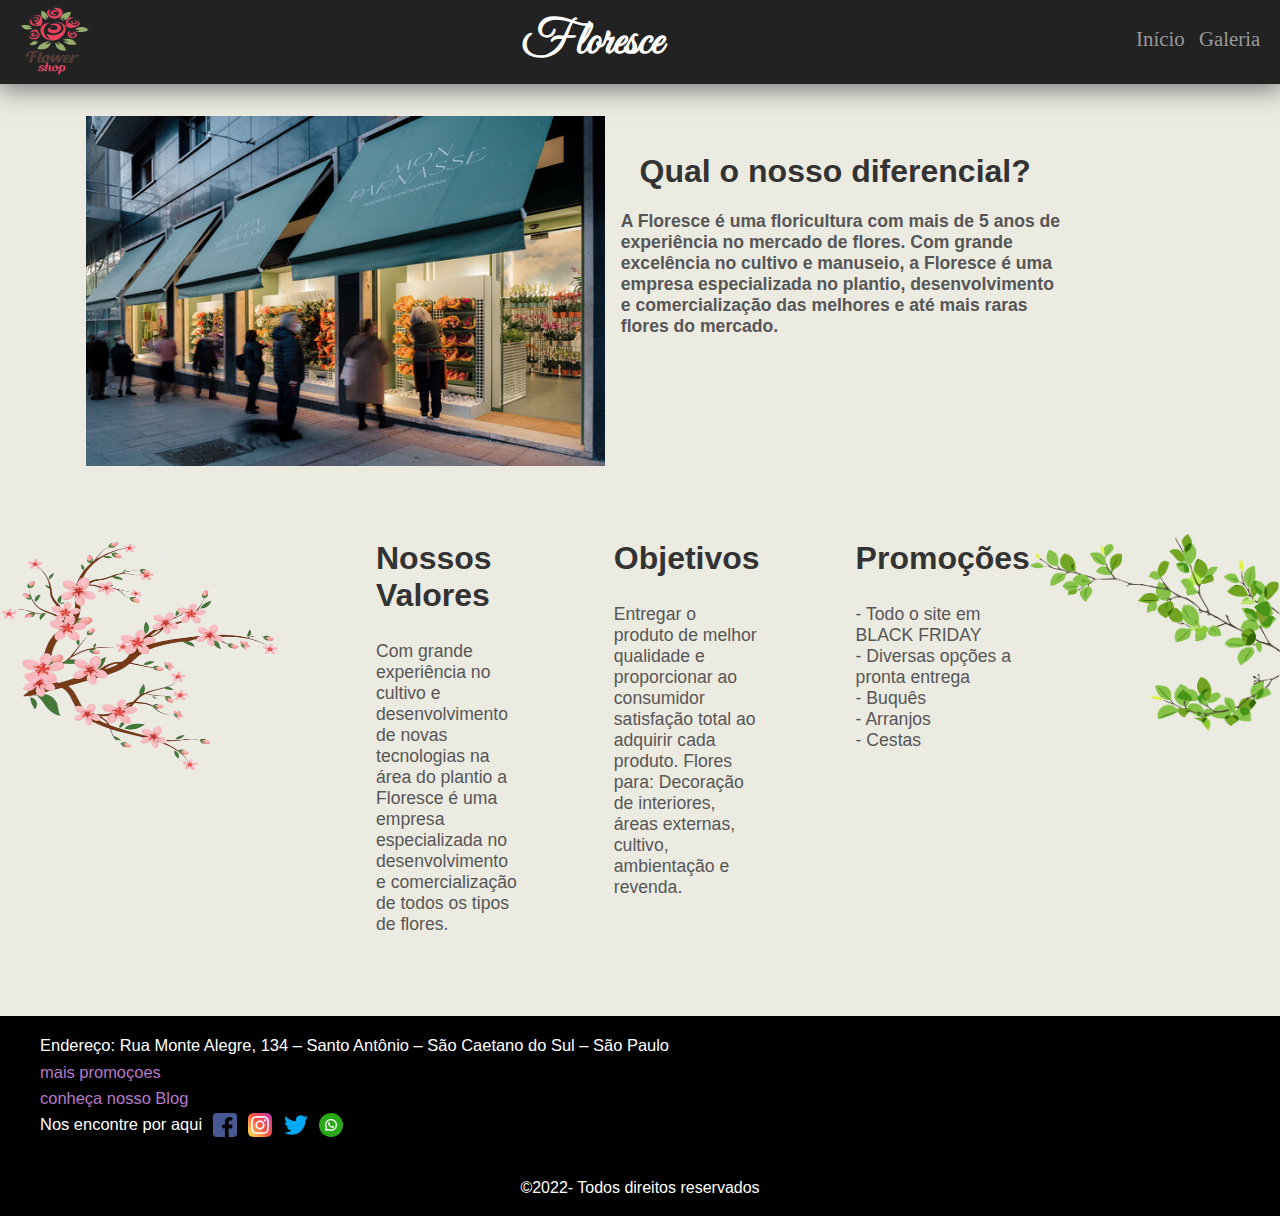
<file: index.html>
<!DOCTYPE html>
<html prefix="og: https://ogp.me/ns#">
  <head>
    <meta charset="UTF-8" />
    <meta http-equiv="X-UA-Compatible" content="IE=edge" />
    <meta name="viewport" content="width=device-width, initial-scale=1.0" />
    <meta property="og:title" content="Floricultura Floresce" />
    <meta
      property="og:description"
      content="Conheça a melhor floricultura do Brasil."
    />
    <meta property="og:type" content="website" />
    <meta property="og:url" content="https://lis-flores.vercel.app" />
    <meta
      property="og:image"
      content="https://lis-flores.vercel.app/img/banner.jpg"
    />
    <title>Floresce</title>
    <link rel="shortcut icon" href="./ico/favicon.ico" type="image/png" />
    <link rel="stylesheet" href="styles/style.css" />
    <link rel="stylesheet" href="styles/keyframes.css" />
    <link rel="stylesheet" href="styles/responsive.css" />
  </head>

  <body>
    <header>
      <div class="container">
        <!-- logo do site -->
        <div id="container-header">
          <a id="logo" href="./index.html">
            <img src="./img/logo.png" alt="Logo" />
          </a>

          <h2>Floresce</h2>
          <!-- inicio menu -->
          <nav id="nav-header">
            <ul>
              <li class="active"><a href="./index.html">Início</a></li>
              <li><a href="./gallery.html">Galeria</a></li>
            </ul>
          </nav>
        </div>
        <!-- fim menu -->
      </div>
    </header>

    <main>
      <div id="development">
        <img src="./img/banner.jpg" alt="banner - fachada da floricultura" />
        <article>
          <h1>Qual o nosso diferencial?</h1>
          <p>
            A Floresce é uma floricultura com mais de 5 anos de experiência no
            mercado de flores. Com grande excelência no cultivo e manuseio, a
            Floresce é uma empresa especializada no plantio, desenvolvimento e
            comercialização das melhores e até mais raras flores do mercado.
          </p>
        </article>
      </div>

      <div id="about">
        <div><img id="galho" src="./img/galho2.png" alt="ramo de flor" /></div>

        <article id="values">
          <h2>Nossos Valores</h2>
          <p>
            Com grande experiência no cultivo e desenvolvimento de novas
            tecnologias na área do plantio a Floresce é uma empresa
            especializada no desenvolvimento e comercialização de todos os tipos
            de flores.
          </p>
          <img
            src="./img/valores.jpg"
            alt="foto de uma mulher segurando flores e ao fundo uma área cheia de flores"
          />
        </article>
        <article id="goals">
          <h2>Objetivos</h2>
          <p>
            Entregar o produto de melhor qualidade e proporcionar ao consumidor
            satisfação total ao adquirir cada produto. Flores para: Decoração de
            interiores, áreas externas, cultivo, ambientação e revenda.
          </p>
          <img src="./img/objetivos.png" alt="notebook com flores ao lado" />
        </article>
        <article id="promotions">
          <h2>Promoções</h2>
          <p>
            - Todo o site em <span>BLACK FRIDAY</span> <br />- Diversas opções a
            pronta entrega <br />- Buquês <br />- Arranjos <br />- Cestas
          </p>
          <img src="./img/promocao.png" alt="promoção" />
        </article>
        <img id="ramo" src="./img/galho.png" alt="galho com folhas" />
      </div>
    </main>
    <footer>
      <ul>
        <li>
          Endereço: Rua Monte Alegre, 134 – Santo Antônio – São Caetano do Sul –
          São Paulo
        </li>
        <li><a href="#">mais promoçoes</a></li>
        <li><a href="#"> conheça nosso Blog</a></li>
        <li>
          <span>Nos encontre por aqui</span>
          <img src="./img/facebook.png" alt="icone de facebook" />
          <img src="./img/instagram.png" alt="icone de instagram" />
          <img src="./img/twitter.png" alt="icone de twitter" />
          <img src="./img/whatsapp.png" alt="icone de whatsapp" />
        </li>
      </ul>
      <p>&copy;2022- Todos direitos reservados</p>
    </footer>
  </body>
</html>
</file>
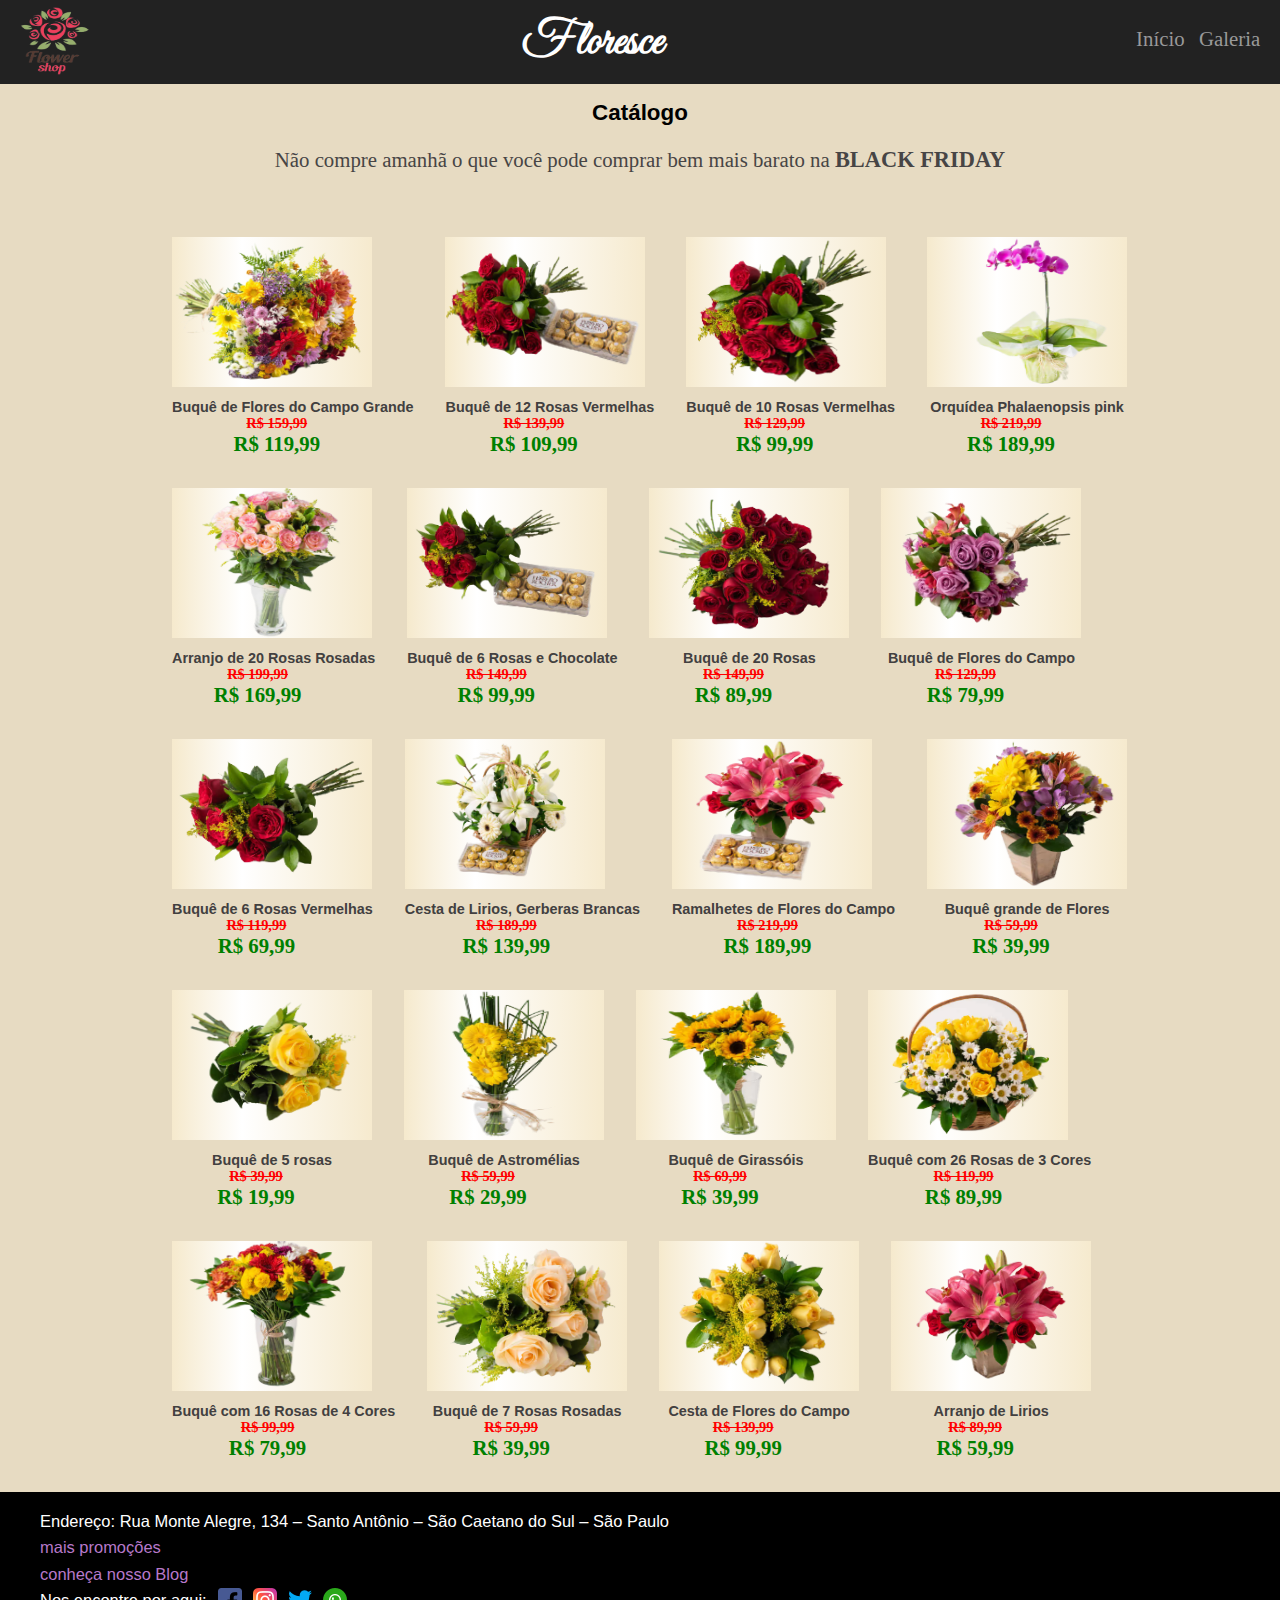
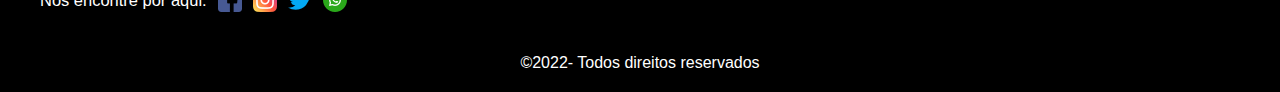
<file: gallery.html>
<!DOCTYPE html>
<html lang="en">
  <head>
    <meta charset="UTF-8" />
    <meta http-equiv="X-UA-Compatible" content="IE=edge" />
    <meta name="viewport" content="width=device-width, initial-scale=1.0" />
    <title>Galeria</title>
    <link rel="shortcut icon" href="./ico/favicon.ico" type="image/png" />
    <link rel="stylesheet" href="styles/style.css" />
    <link rel="stylesheet" href="styles/keyframes.css" />
    <link rel="stylesheet" href="styles/responsive.css" />
  </head>
  <body>
    <header>
      <div class="container">
        <!-- logo do site -->
        <div id="container-header">
          <a id="logo" href="./index.html">
            <img src="./img/logo.png" alt="logo" />
          </a>
          <h2>Floresce</h2>

          <!-- inicio menu -->
          <nav id="nav-header">
            <ul>
              <li><a href="./index.html">Início</a></li>
              <li><a href="./gallery.html">Galeria</a></li>
            </ul>
          </nav>
        </div>
        <!-- fim menu -->
      </div>
    </header>
    <div id="gallery">
      <div class="container">
        <h1>Catálogo</h1>
        <p>
          Não compre amanhã o que você pode comprar bem mais barato na
          <span>black friday</span>
        </p>
        <section id="photos">
          <div>
            <img
              src="./img/foto1.png"
              alt="imagem de um boquê de flores do campo"
            />
            <h5>Buquê de Flores do Campo Grande</h5>
            <h3>R$ 159,99</h3>
            <h2>R$ 119,99</h2>
          </div>
          <div>
            <img
              src="./img/foto2.png"
              alt="imagem de um boquê de 12 rosas vermelhas"
            />
            <h5>Buquê de 12 Rosas Vermelhas</h5>
            <h3>R$ 139,99</h3>
            <h2>R$ 109,99</h2>
          </div>
          <div>
            <img
              src="./img/foto3.png"
              alt="imagem um boquê de 10 rosas vermelhas"
            />
            <h5>Buquê de 10 Rosas Vermelhas</h5>
            <h3>R$ 129,99</h3>
            <h2>R$ 99,99</h2>
          </div>
          <div>
            <img
              src="./img/foto4.png"
              alt="imagem de uma Orquídea Phalaenopsis "
            />
            <h5>Orquídea Phalaenopsis pink</h5>
            <h3>R$ 219,99</h3>
            <h2>R$ 189,99</h2>
          </div>
          <div>
            <img
              src="./img/foto5.png"
              alt="imagem de um Arranjo de 20 Rosas Rosadas"
            />
            <h5>Arranjo de 20 Rosas Rosadas</h5>
            <h3>R$ 199,99</h3>
            <h2>R$ 169,99</h2>
          </div>
          <div>
            <img
              src="./img/foto6.png"
              alt="imagem de um Boquê de 6 Rosas e Chocolate"
            />
            <h5>Buquê de 6 Rosas e Chocolate</h5>
            <h3>R$ 149,99</h3>
            <h2>R$ 99,99</h2>
          </div>
          <div>
            <img src="./img/foto7.png" alt="imagem de um Boquê de 20 Rosas" />
            <h5>Buquê de 20 Rosas</h5>
            <h3>R$ 149,99</h3>
            <h2>R$ 89,99</h2>
          </div>
          <div>
            <img
              src="./img/foto8.png"
              alt="imagem de um Boquê de Flores do Campo"
            />
            <h5>Buquê de Flores do Campo</h5>
            <h3>R$ 129,99</h3>
            <h2>R$ 79,99</h2>
          </div>
          <div>
            <img
              src="./img/foto9.png"
              alt="imagem de um Boquê de 6 Rosas Vermelhas"
            />
            <h5>Buquê de 6 Rosas Vermelhas</h5>
            <h3>R$ 119,99</h3>
            <h2>R$ 69,99</h2>
          </div>
          <div>
            <img
              src="./img/foto10.png"
              alt="imagem de uma Cesta de Lirios, Gerberas Brancas"
            />
            <h5>Cesta de Lirios, Gerberas Brancas</h5>
            <h3>R$ 189,99</h3>
            <h2>R$ 139,99</h2>
          </div>
          <div>
            <img
              src="./img/foto11.png"
              alt="imagem de Ramalhetes de Flores do Campo"
            />
            <h5>Ramalhetes de Flores do Campo</h5>
            <h3>R$ 219,99</h3>
            <h2>R$ 189,99</h2>
          </div>
          <div>
            <img
              src="./img/foto12.png"
              alt="imagem de Buquê grande de Flores"
            />
            <h5>Buquê grande de Flores</h5>
            <h3>R$ 59,99</h3>
            <h2>R$ 39,99</h2>
          </div>
          <div>
            <img src="./img/foto13.png" alt="Buquê de 5 rosas" />
            <h5>Buquê de 5 rosas</h5>
            <h3>R$ 39,99</h3>
            <h2>R$ 19,99</h2>
          </div>
          <div>
            <img src="./img/foto14.png" alt="imagem de Buquê de Astromélias" />
            <h5>Buquê de Astromélias</h5>
            <h3>R$ 59,99</h3>
            <h2>R$ 29,99</h2>
          </div>
          <div>
            <img src="./img/foto15.png" alt="imagem de Buquê de Girassóis" />
            <h5>Buquê de Girassóis</h5>
            <h3>R$ 69,99</h3>
            <h2>R$ 39,99</h2>
          </div>
          <div>
            <img
              src="./img/foto16.png"
              alt="imagem de Buquê com 26 Rosas de 3 Cores"
            />
            <h5>Buquê com 26 Rosas de 3 Cores</h5>
            <h3>R$ 119,99</h3>
            <h2>R$ 89,99</h2>
          </div>
          <div>
            <img
              src="./img/foto17.png"
              alt="imagem de Buquê com 16 Rosas de 4 Cores"
            />
            <h5>Buquê com 16 Rosas de 4 Cores</h5>
            <h3>R$ 99,99</h3>
            <h2>R$ 79,99</h2>
          </div>
          <div>
            <img
              src="./img/foto18.png"
              alt="imagem de Buquê de 7 Rosas Rosadas"
            />
            <h5>Buquê de 7 Rosas Rosadas</h5>
            <h3>R$ 59,99</h3>
            <h2>R$ 39,99</h2>
          </div>
          <div>
            <img
              src="./img/foto19.png"
              alt="imagem de uma Cesta de Flores do Campo"
            />
            <h5>Cesta de Flores do Campo</h5>
            <h3>R$ 139,99</h3>
            <h2>R$ 99,99</h2>
          </div>
          <div>
            <img src="./img/foto20.png" alt="imagem de um Arranjo de Lirios" />
            <h5>Arranjo de Lirios</h5>
            <h3>R$ 89,99</h3>
            <h2>R$ 59,99</h2>
          </div>
        </section>
      </div>
    </div>
    <footer>
      <ul>
        <li>
          Endereço: Rua Monte Alegre, 134 – Santo Antônio – São Caetano do Sul –
          São Paulo
        </li>
        <li><a href="#">mais promoções</a></li>
        <li><a href="#"> conheça nosso Blog</a></li>
        <li>
          <span>Nos encontre por aqui:</span>
          <img src="./img/facebook.png" alt="" />
          <img src="./img/instagram.png" alt="" />
          <img src="./img/twitter.png" alt="" />
          <img src="./img/whatsapp.png" alt="" />
        </li>
      </ul>
      <p>&copy;2022- Todos direitos reservados</p>
    </footer>
  </body>
</html>
</file>
<file: styles/style.css>
@import url("https://fonts.googleapis.com/css2?family=Great+Vibes&display=swap");
@import url("https://fonts.googleapis.com/css2?family=Fredericka+the+Great&display=swap");
body {
  margin: 0;
  padding: 0;
  background-color: #ecebe2;
}

@font-face {
  font-family: "font";
  src: url(../fonts/KolkerBrush-Regular.ttf);
}
header {
  background-color: #222;
  box-shadow: 1px 2px 25px 3px rgb(119, 118, 118);
  padding: 0.3rem;
}
a {
  text-decoration: none;
}
a:focus {
  color: rgb(107, 107, 106);
  text-decoration: none;
}
li {
  list-style: none;
}
.container {
  padding-right: 15px;
  padding-left: 15px;
  margin-right: auto;
  margin-left: auto;
}
#container-header {
  width: 100%;
  display: flex;
  justify-content: space-between;
}
#container-header h2 {
  color: #fff;
  font-size: 3rem;
  font-family: "Great Vibes", cursive;
  margin: auto 0;
}
#container-header a {
  color: #999;
}
#logo img {
  width: 70px;
  height: 70px;
}
#nav-header ul {
  margin-top: 1.4rem;
}
#nav-header ul {
  display: flex;
  align-items: center;
}

#nav-header ul :nth-of-type(2) {
  margin-left: 0.9rem;
}
#nav-header ul li a {
  font-weight: 500;
  font-size: 1.3rem;
}
#nav-header ul li a:hover {
  color: rgb(184, 177, 177);
}
#development {
  margin-top: 2rem;
  display: flex;
  justify-content: center;
  width: 90%;
}
#development img {
  width: 45%;
  height: 350px;
}
#development article {
  width: 40%;
  padding-top: 1rem;
}
#development article h1 {
  font-family: "Franklin Gothic Medium", "Arial Narrow", Arial, sans-serif;
  text-align: center;
  font-size: 2rem;
  font-weight: 600;
  color: #333;
}
#development article p {
  font-family: "Franklin Gothic Medium", "Arial Narrow", Arial, sans-serif;
  font-size: 1.1rem;
  padding-left: 1rem;
  font-size: 1.1rem;
  color: rgb(87, 86, 86);
  font-weight: 600;
}
#about {
  display: flex;
  justify-content: center;
  margin: 3rem 0 4rem 0;
}
#about #values,
#goals,
#promotions {
  width: 300px;
  margin-left: 5rem;
  cursor: pointer;
}
#about #values:hover,
#goals:hover,
#promotions:hover {
  transform: translateY(10px);
  transition: all 0.3s;
}
#about img {
  display: none;
}
#about #ramo {
  display: block;
  margin-top: 1.3rem;
  height: 200px;
}
#about #galho {
  display: block;
  margin-top: 1rem;
  width: 280px;
  height: 250px;
}
#about #values:hover > img,
#goals:hover > img,
#promotions:hover > img {
  display: block;
  margin: auto;
  animation: info-floricultura 0.4s ease-in-out;
  width: 270px;
  height: 200px;
}
#promotions span {
  animation: black-friday 1.2s ease infinite;
}
#about #values h2,
#goals h2,
#promotions h2 {
  color: #333;
  font-family: "Franklin Gothic Medium", "Arial Narrow", Arial, sans-serif;
  font-weight: 600;
  font-size: 2rem;
  padding-left: 1rem;
}
#about #values p,
#goals p,
#promotions p {
  font-family: "Franklin Gothic Medium", "Arial Narrow", Arial, sans-serif;
  font-size: 1.1rem;
  font-weight: 500;
  padding-left: 1rem;
  color: rgb(87, 86, 86);
}
#gallery {
  background-color: #e7dbc2;
  padding: 0.1rem 0 0 0;
}
#gallery .container h1 {
  font-family: "Franklin Gothic Medium", "Arial Narrow", Arial, sans-serif;
  color: black;
  font-size: 1.4rem;
  font-weight: 600;
  text-align: center;
}
#gallery .container p {
  text-align: center;
  font-size: 1.3rem;
  color: rgb(71, 69, 69);
}
#gallery .container span {
  animation: black-friday 1s ease infinite;
  animation-fill-mode: forwards;
  text-align: center;
  font-size: 1.4rem;
  text-transform: uppercase;
  font-weight: 600;
}
#photos {
  width: 80%;
  margin: 2rem auto 0 auto;
  padding-bottom: 2rem;
  display: flex;
  flex-wrap: wrap;
}
#photos img {
  width: 200px;
  height: 150px;
  margin: 2rem 0 0 2rem;
  background: linear-gradient(90deg, #f0ddb0 -20%, #fff 35%, #f0ddb0 140%);
  transition: all 0.5s;
  animation-timing-function: ease;
  cursor: pointer;
}
#photos img:hover {
  transform: scale(1.1);
}
#photos h5 {
  font-family: "Gill Sans", "Gill Sans MT", Calibri, "Trebuchet MS", sans-serif;
  text-align: center;
  color: rgb(66, 64, 64);
  margin: 0.5rem 0 0 2rem;
  padding: 0;
  font-size: 0.9rem;
}
#photos h3 {
  text-align: center;
  margin: 0;
  padding: 0;
  color: red;
  font-size: 0.9rem;
  text-decoration: line-through;
}
#photos h2 {
  font-size: 1.3rem;
  color: green;
  text-align: center;
  margin: 0;
}
footer {
  font-family: "Gill Sans", "Gill Sans MT", Calibri, "Trebuchet MS", sans-serif;
  background-color: #000;
  min-height: 200px;
  color: #fff;
  margin-top: 0;
}
footer p {
  text-align: center;
  position: relative;
  bottom: -25px;
}
footer ul {
  padding-top: 1rem;
  margin: 0;
}
footer ul li {
  font-size: 1.03rem;
  font-weight: 400;
  line-height: 1.6;
}
footer ul li {
  display: flex;
  align-items: center;
}
footer ul li img {
  margin-left: 0.7rem;
}
footer ul li a {
  color: rgb(183, 121, 202);
}
</file>
<file: styles/keyframes.css>
@keyframes info-floricultura {
  0% {
    width: 20px;
    height: 20px;
  }
  100% {
    width: 270px;
    height: 200px;
  }
}
@keyframes black-friday {
  0% {
    color: #fff;
  }
  100% {
    color: #000000;
  }
}
</file>
<file: styles/responsive.css>
@media (max-width: 900px) {
  #container-header h2 {
    margin: 0.8rem auto 0 auto;
    font-size: 2.5rem;
  }

  #photos {
    width: 100%;
    justify-content: center;
  }
  #photos img {
    margin: 2rem 2rem 0 2rem;
  }
  #development {
    flex-direction: column;
    width: 100%;
    margin-top: 0;
  }
  #development img {
    width: 100%;
  }
  #development article {
    /* background-color: rgb(214, 213, 213); */
    width: 100%;
  }
  #about {
    display: block;
    width: 100%;
    animation: none;
  }
  #about #values,
  #goals,
  #promotions {
    width: 100%;
    text-align: center;
    margin: auto;
  }
  #about #values:hover,
  #goals:hover,
  #promotions:hover {
    transform: none;
    transition: none;
  }
  #about img {
    display: block;
    margin: auto;
    width: 220px;
    height: 150px;
  }
  #about #values:hover > img,
  #goals:hover > img,
  #promotions:hover > img {
    animation: none;
  }
  #about #ramo {
    display: none;
  }

  #about #galho {
    display: block;
    margin: auto;
  }
  footer p {
    bottom: -10px;
  }
}
</file>
